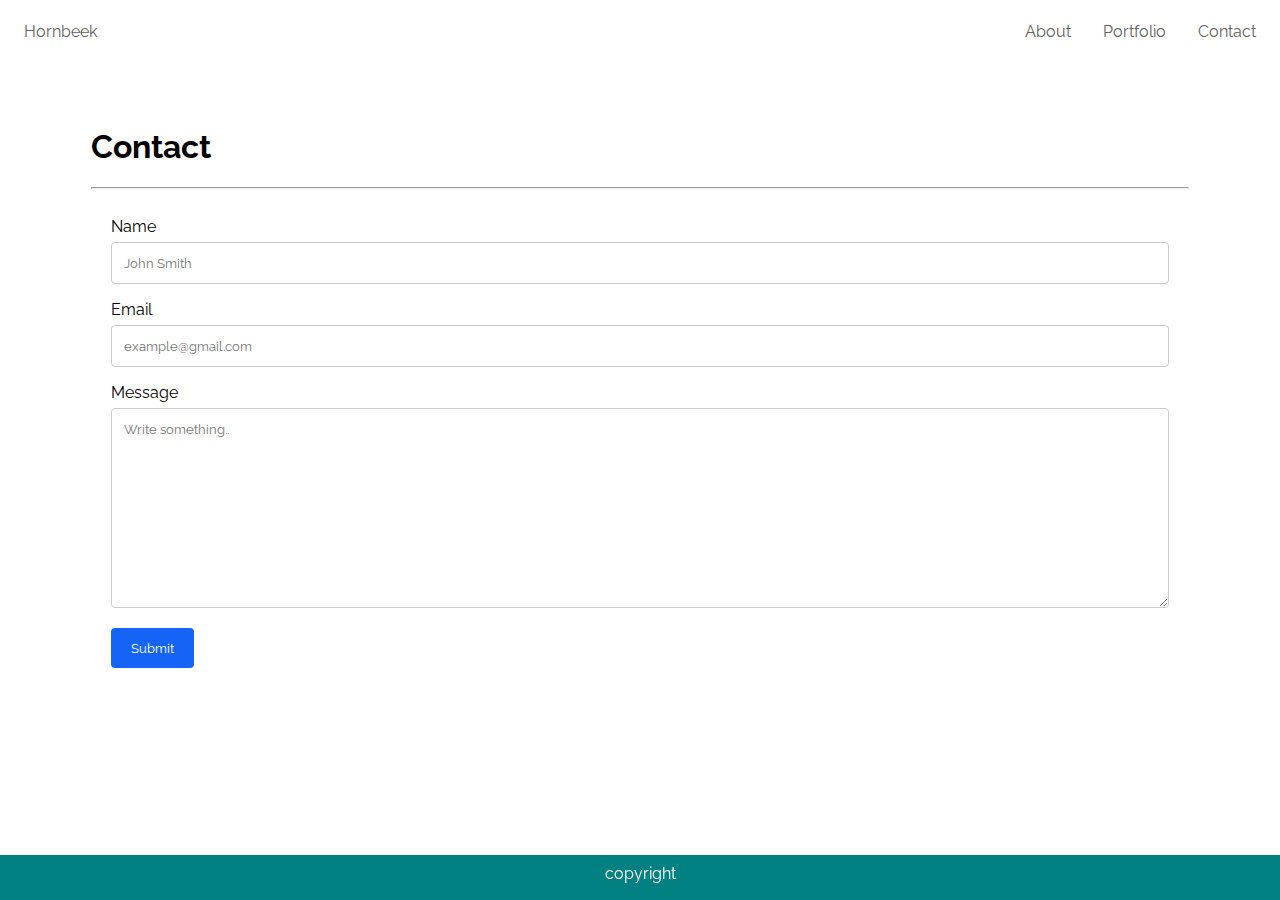
<file: contact.html>
<!DOCTYPE html>
<html>
<head>
    <link href="https://fonts.googleapis.com/css?family=Raleway" rel="stylesheet">
    <link rel="stylesheet" type="text/css" href="assets/css/style.css">
    
    
    <title>Lets all eat more apples</title>

<!--
<div class="topnav">
    <a class="active" href="#home">Stephen Hornbeek</a>

<div class="topnavright">
    <a href="#news" class="vl">About</a>
 
    <a href="#contact" class="vl">Portfolio</a>
   
    <a href="#about" class="vl">Contact</a>
 </div>
</div>

-->

<ul>
        <li><a href="#contact">Hornbeek</a></li>
        <li class="floatr"><a href="contact.html">Contact</a></li>
        <li class="floatr"><a href="portfolio.html">Portfolio</a></li>
        <li class="floatr"><a href="index.html">About</a></li>
       
       
        
       
      </ul>


</head>

<body>

    <div class="whitebox">
<h1>Contact</h1>

<hr/>

<div class="container">
  <form action="action_page.php">

    <label for="name">Name</label>
    <input type="text" id="fname" name="firstname" placeholder="John Smith">

    <label for="email">Email</label>
    <input type="text" id="lname" name="lastname" placeholder="example@gmail.com">


    <label for="subject">Message</label>
    <textarea id="subject" name="subject" placeholder="Write something.." style="height:200px"></textarea>

    <input type="submit" value="Submit">

  </form>
</div>


    </div>


</body>

<div class="blueline"></div>


<footer>

    <p class="copyright">copyright</p>
</footer>

</html>
</file>
<file: assets/css/style.css>
/* Add a black background color to the top navigation */

* { 
font-family: 'Raleway', sans-serif;
}

body {
    /* *
    background-image: url("just-waves.png");
    background-image: url("assets/images/just-waves.png");
    background-color: #cccccc; 
    background: url('assets/css/images/grid.png'); */
    /* background: url('https://cdn.hipwallpaper.com/i/39/8/B6CiYg.jpg'); */
 background: url('https://www.fosterforward.net/wp-content/uploads/718653_subtle-backgrounds-on-pinterest_1800x1200_h.jpg');  
    background-size: auto;  
}


.topnav {
    background-color: rgb(255, 255, 255);
    overflow: hidden;
    text-align: left;
    height: 55px;
}

.topnavright {
    background-color: rgb(211, 211, 211);
    overflow: hidden;
    float: right;
    
}

.whitebox {
   
    border: 5px;
    border-color: black;
    padding-top: 22px;
    padding-left: 5%;
    padding-right: 5%;
    margin: 30px 20px 0 20px;
    background-color: rgb(255, 255, 255);
    /* position: absolute; */
    margin-bottom: 100px;
}

.whitebox1 {
    border: 5px;
    border-color: black;
    padding-top: 22px;
    padding-left: 5%;
    padding-right: 5%;
    margin: 30px 20px 0 20px;
    background-color: rgb(255, 255, 255);
    position: absolute;
    margin-bottom: 100px; 
}

/* .whitebox2 {
    border: 5px;
    border-color: black;
    padding-top: 22px;
    padding-left: 5%;
    padding-right: 5%;
    padding-top: 10px;
    background-color: rgb(255, 255, 255);
    position: block;
   
} */

.face {
    float: left;
    padding: 20px;
    
} 

.copyright {
    height: 20px;
    position: fixed;
    left: 0;
    bottom: 0;
    width: 100%;
    color: white;
    text-align: center;    
}

.blueline {
    height: 45px;
    position: fixed;
    width: 100%;
    background-color: teal;
    left: 0;
    bottom: 0;  
}

.vl {
    border-left: 2px solid lightgray;
    height: 50px;
}

.active {
    font-family: 'Georgia', Times, Times New Roman, serif;
    margin-top: 10px;
    padding-right: 10px;
    

}

ul {
    list-style-type: none;
    margin: 0;
    padding: 0;
    overflow: hidden;
    background-color: rgb(255, 255, 255);
}

li {
    float: left;
}

.floatr {
float: right;
color: gray;
}

li a {
    display: block;
    color: rgb(97, 97, 97);
    text-align: center;
    padding: 14px 16px;
    text-decoration: none;
}


/* Style inputs with type="text", select elements and textareas */
input[type=text], select, textarea {
    width: 100%; /* Full width */
    padding: 12px; /* Some padding */  
    border: 1px solid #ccc; /* Gray border */
    border-radius: 4px; /* Rounded borders */
    box-sizing: border-box; /* Make sure that padding and width stays in place */
    margin-top: 6px; /* Add a top margin */
    margin-bottom: 16px; /* Bottom margin */
    resize: vertical /* Allow the user to vertically resize the textarea (not horizontally) */
}

/* Style the submit button with a specific background color etc */
input[type=submit] {
    background-color: rgb(22, 100, 245);
    color: white;
    padding: 12px 20px;
    border: none;
    border-radius: 4px;
    cursor: pointer;
}

/* When moving the mouse over the submit button, add a darker green color */
input[type=submit]:hover {
    background-color: lightskyblue;
}

/* Add a background color and some padding around the form */
.container {
    border-radius: 5px;
    padding: 20px;
}

.bottom {
    padding-bottom: 12%;
}

.pd {
    
    padding: 5px; 
    width: 250px;
    position: relative;
}

.parent {
    border-radius: 5px;
    padding: 20px;
    margin: 0 auto; 
    /* border: 2px solid blue;
    background-color: rgb(233, 233, 233); */
    position: relative;
    content: "";
    clear: both;
    display: table;
    
}

/* .parent2 {
    border-radius: 5px;
    padding: 20px;
    margin: 0 auto; 
    border: 2px solid red;
    background-color: rgb(233, 233, 233);
    position: relative;
    content: "";
    clear: both;
    display: table;
    
} */
</file>
